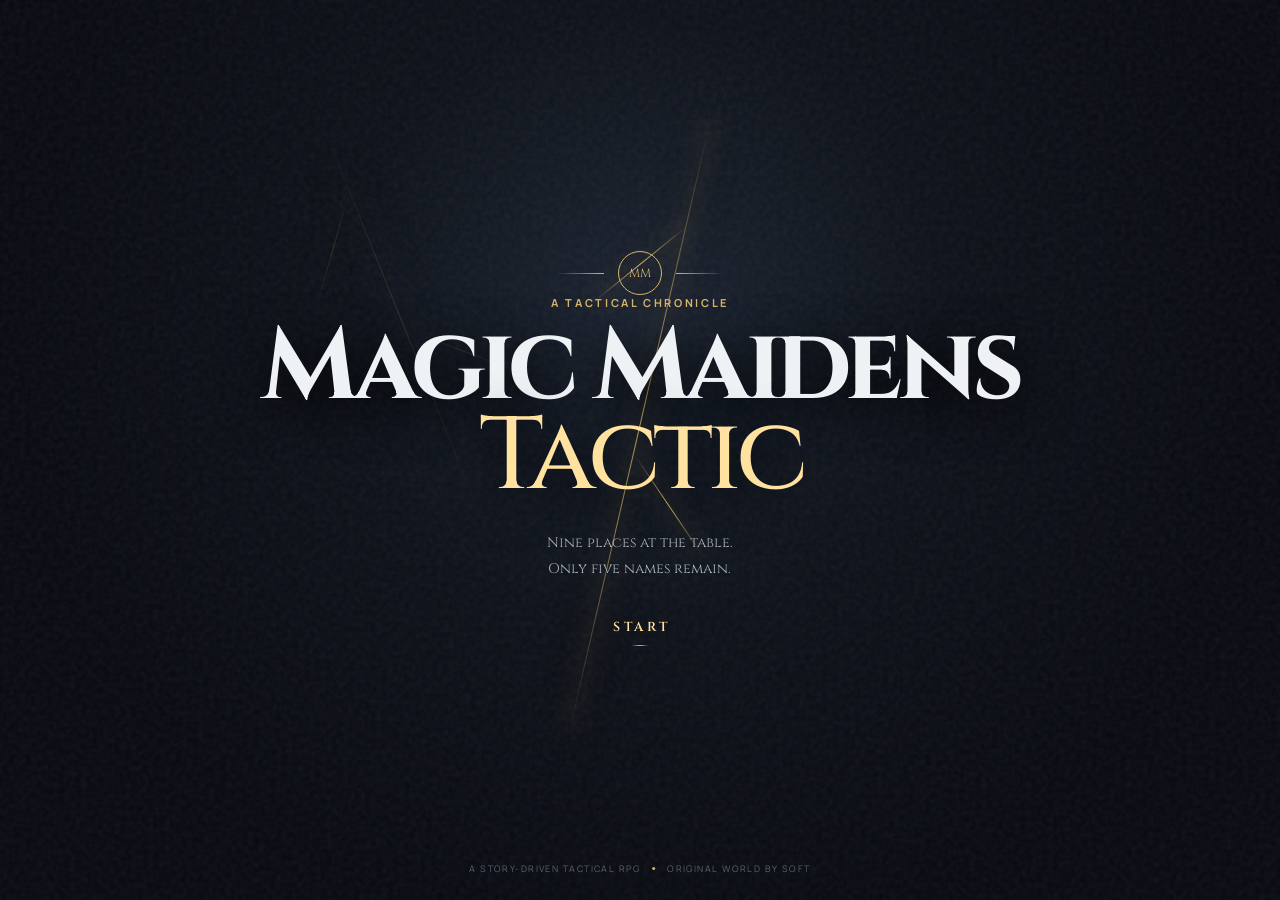
<file: index.html>
<!doctype html>
<html lang="en">
<head>
  <meta charset="utf-8">
  <meta name="viewport" content="width=device-width,initial-scale=1,viewport-fit=cover">
  <meta name="theme-color" content="#080b12">
  <meta name="description" content="Magic Maidens Tactic — a story-driven tactical RPG.">
  <title>Magic Maidens Tactic</title>
  <link rel="preconnect" href="https://fonts.googleapis.com">
  <link rel="preconnect" href="https://fonts.gstatic.com" crossorigin>
  <link href="https://fonts.googleapis.com/css2?family=Cinzel:wght@500;600;700&family=Manrope:wght@400;500;600;700&display=swap" rel="stylesheet">
  <link rel="stylesheet" href="styles.css">
</head>
<body>
  <main id="app" aria-live="polite"></main>
  <noscript>This prototype requires JavaScript.</noscript>
  <script src="app.js"></script>
</body>
</html>
</file>
<file: styles.css>
:root{--ink:#080b12;--panel:#111722;--panel2:#171f2c;--line:rgba(220,232,244,.12);--text:#eef2f5;--muted:#8996a7;--gold:#d8b66a;--gold2:#ffe1a0;--red:#ea6d6d;--teal:#65d8ca;--ease:cubic-bezier(.2,.8,.2,1)}
*{box-sizing:border-box}html,body{margin:0;min-height:100%;background:var(--ink);color:var(--text);font-family:Manrope,system-ui,sans-serif}button{font:inherit}.screen{min-height:100vh}.eyebrow{margin:0 0 12px;color:var(--gold);font-size:11px;font-weight:700;letter-spacing:.24em;text-transform:uppercase}.btn{position:relative;display:flex;align-items:center;justify-content:space-between;gap:28px;min-width:245px;padding:15px 17px 15px 20px;border:1px solid rgba(216,182,106,.42);background:linear-gradient(110deg,rgba(216,182,106,.18),rgba(216,182,106,.06));color:var(--text);font-size:12px;font-weight:700;letter-spacing:.08em;text-transform:uppercase;cursor:pointer;overflow:hidden;transition:.35s var(--ease)}.btn:before{content:"";position:absolute;inset:0;background:linear-gradient(100deg,transparent,rgba(255,255,255,.18),transparent);transform:translateX(-120%);transition:.55s var(--ease)}.btn:hover:not(:disabled){border-color:var(--gold2);transform:translateY(-3px);box-shadow:0 14px 40px rgba(216,182,106,.16)}.btn:hover:before{transform:translateX(120%)}.btn b{display:grid;place-items:center;width:28px;height:28px;border-radius:50%;background:var(--gold);color:#17130b}.btn:disabled{opacity:.3;cursor:not-allowed}.btn.danger{border-color:rgba(234,109,109,.35);background:rgba(234,109,109,.08)}
.title-screen{position:relative;display:grid;place-content:center;min-height:100vh;padding:40px;text-align:center;overflow:hidden;background:radial-gradient(circle at 50% 35%,#1a2230 0,#0c1018 35%,#070910 72%)}.grain{position:absolute;inset:0;opacity:.14;pointer-events:none;background-image:url("data:image/svg+xml,%3Csvg viewBox='0 0 180 180' xmlns='http://www.w3.org/2000/svg'%3E%3Cfilter id='n'%3E%3CfeTurbulence type='fractalNoise' baseFrequency='.9' numOctaves='2' stitchTiles='stitch'/%3E%3C/filter%3E%3Crect width='100%25' height='100%25' filter='url(%23n)' opacity='.5'/%3E%3C/svg%3E")}.rift{position:absolute;width:1px;height:70vh;top:12%;left:50%;background:linear-gradient(transparent,var(--gold),transparent);box-shadow:0 0 25px var(--gold),0 0 90px rgba(216,182,106,.35);transform:rotate(13deg)}.rift:after,.rift:before{content:"";position:absolute;width:1px;height:120px;background:inherit;box-shadow:inherit;transform-origin:top}.rift:before{top:18%;transform:rotate(38deg)}.rift:after{top:55%;transform:rotate(-47deg)}.rift-b{left:31%;height:45vh;opacity:.17;transform:rotate(-22deg)}.title-screen>*:not(.grain,.rift){position:relative;z-index:2}.title-mark{display:flex;align-items:center;gap:14px;justify-content:center;color:var(--gold);font-family:Cinzel,serif}.title-mark span{width:48px;height:1px;background:linear-gradient(90deg,transparent,var(--gold))}.title-mark span:last-child{transform:scaleX(-1)}.title-mark i{display:grid;place-items:center;width:44px;height:44px;border:1px solid var(--gold);border-radius:50%;font-size:12px;font-style:normal}.title-screen h1{margin:0;font-family:Cinzel,serif;font-size:clamp(48px,8vw,104px);line-height:.88;letter-spacing:-.055em;text-shadow:0 12px 50px #000}.title-screen h1 em{color:var(--gold2);font-style:normal;font-weight:500}.title-copy{margin:28px 0;color:#aab3bf;font-family:Cinzel,serif;font-size:14px;line-height:1.8}.title-actions{display:grid;justify-items:center;gap:16px}.text-btn,.close{border:0;background:none;color:var(--muted);cursor:pointer;transition:.2s}.text-btn:hover{color:var(--gold2)}.build-tag{position:absolute!important;bottom:24px;left:0;right:0;color:#515b68;font-size:10px;letter-spacing:.18em;text-transform:uppercase}
.dark-scene{position:relative;display:grid;place-items:center;min-height:100vh;background:#05070b;overflow:hidden;cursor:pointer}.narrative-copy{text-align:center}.ornament{display:block;margin-bottom:28px;color:var(--gold);animation:pulse 2s infinite}.whisper{margin:12px;color:#d9dce0;font-family:Cinzel,serif;font-size:clamp(19px,3vw,35px);letter-spacing:.04em;animation:reveal 1.5s both}.whisper.delayed{color:#777f8a;animation-delay:1s}.echo{position:absolute;color:white;font-family:Cinzel;font-size:14vw;font-weight:700;opacity:.015}.echo-1{top:5%;left:-5%}.echo-2{bottom:0;right:-6%}.continue-hint{position:absolute;bottom:40px;color:#636c79;font-size:10px;letter-spacing:.18em;text-transform:uppercase}.continue-hint i{display:inline-block;width:28px;height:1px;margin:0 12px 3px;background:var(--gold);animation:extend 1.8s infinite}
.roster-screen{min-height:100vh;padding:30px clamp(24px,5vw,70px);background:radial-gradient(circle at 50% 0,#18202d,#090c12 48%)}.roster-head,.roster-footer{display:flex;align-items:end;justify-content:space-between;gap:30px}.roster-head h1{margin:0;font-family:Cinzel;font-size:clamp(30px,4vw,54px)}.roster-head>div>p:last-child{color:var(--muted)}.party-count{display:flex;align-items:baseline;gap:7px}.party-count strong{font-family:Cinzel;font-size:42px;color:var(--gold2)}.party-count span{color:var(--muted);font-size:12px}.roster-layout{display:grid;grid-template-columns:1fr;gap:20px;margin:30px 0}.hero-grid{display:grid;grid-template-columns:repeat(4,1fr);gap:10px}.hero-card{position:relative;height:250px;border:1px solid var(--line);background:#0d1118;overflow:hidden;cursor:pointer;animation:rise .7s var(--ease) both;animation-delay:var(--delay);transition:.35s var(--ease)}.hero-card:hover,.hero-card:focus,.hero-card.inspected{z-index:2;border-color:var(--hero);transform:translateY(-8px);box-shadow:0 20px 55px rgba(0,0,0,.5),0 0 0 1px color-mix(in srgb,var(--hero),transparent 60%)}.portrait{position:absolute;inset:0}.portrait img{width:100%;height:100%;object-fit:cover;object-position:20% 12%;filter:grayscale(1) brightness(.35);transform:scale(1.05);transition:.55s var(--ease)}.hero-card:hover img,.hero-card.inspected img,.hero-card.chosen img{filter:grayscale(0) brightness(.85);transform:scale(1.11)}.portrait-shade{position:absolute;inset:0;background:linear-gradient(transparent 25%,rgba(7,10,15,.55) 58%,#090c12 95%)}.hero-index{position:absolute;top:12px;left:14px;z-index:2;color:#88909a;font-family:Cinzel;font-size:11px}.hero-basic{position:absolute;z-index:2;bottom:17px;left:17px;right:12px}.hero-basic small{color:var(--hero);font-size:9px;letter-spacing:.16em;text-transform:uppercase}.hero-basic h3{margin:4px 0 2px;font-family:Cinzel;font-size:22px}.hero-basic p{margin:0;color:#919aa6;font-size:10px}.selected-seal{position:absolute;top:12px;right:12px;z-index:3;display:grid;place-items:center;width:28px;height:28px;border-radius:50%;background:var(--hero);color:#07100e;opacity:0;transform:scale(.5);transition:.3s}.chosen .selected-seal{opacity:1;transform:scale(1)}.hover-line{position:absolute;left:0;right:100%;bottom:0;height:2px;background:var(--hero);transition:.45s}.hero-card:hover .hover-line{right:0}.inspect-panel{position:fixed;z-index:10;top:0;right:0;width:min(430px,92vw);height:100vh;padding:55px 45px;background:linear-gradient(145deg,#171e29,#0b0f16);border-left:1px solid color-mix(in srgb,var(--hero),transparent 55%);box-shadow:-30px 0 90px rgba(0,0,0,.65);animation:slidein .4s var(--ease)}.inspect-panel:before{content:"";position:absolute;inset:0;background:radial-gradient(circle at 100% 0,color-mix(in srgb,var(--hero),transparent 75%),transparent 35%);pointer-events:none}.inspect-panel>*{position:relative}.close{position:absolute;right:25px;top:20px;font-size:28px}.inspect-panel h2{margin:0;font-family:Cinzel;font-size:48px;color:var(--hero)}.inspect-panel .role{color:var(--muted);font-size:12px;letter-spacing:.08em}.inspect-panel blockquote{margin:35px 0;padding-left:20px;border-left:1px solid var(--hero);font-family:Cinzel;font-size:16px;line-height:1.7}.stat-guide{display:grid;grid-template-columns:1fr 1fr;gap:6px;margin-bottom:12px}.stat-guide span{padding:8px;background:rgba(255,255,255,.025);color:#77818d;font-size:9px}.stat-guide b{margin-right:5px;color:var(--text)}.stats{display:grid;grid-template-columns:repeat(4,1fr);border:1px solid var(--line)}.stats span{padding:12px;border-right:1px solid var(--line);text-align:center}.stats span:last-child{border:0}.stats i{display:block;color:var(--muted);font-size:8px;font-style:normal}.stats b{font-family:Cinzel;font-size:20px}.decision-note{margin:20px 0 25px;padding:15px;border:1px solid var(--line);background:rgba(255,255,255,.02)}.decision-note b{font-size:11px;color:var(--gold)}.decision-note p{margin-bottom:0;color:var(--muted);font-size:11px;line-height:1.6}.roster-footer{padding-top:12px;border-top:1px solid var(--line)}.legend{display:flex;gap:18px;color:#687381;font-size:10px}.legend i{color:#c8d0d8;font-style:normal;font-weight:700}.roster-footer .btn{min-width:260px}
.meeting-scene{position:relative;min-height:100vh;overflow:hidden;background:radial-gradient(circle at 50% 10%,#4a3520,#19130f 32%,#08090d 75%)}.tavern-light{position:absolute;inset:0;background:linear-gradient(90deg,transparent,rgba(246,184,90,.08),transparent);animation:flicker 2s infinite}.table{position:absolute;width:70vw;height:55vw;max-height:700px;left:15vw;top:20vh;border-radius:50%;background:radial-gradient(#55402c,#2d2118 55%,#17110e);box-shadow:inset 0 0 60px #100b08,0 30px 80px #000}.map-lines{position:absolute;inset:17%;border:1px solid rgba(230,206,157,.2);transform:rotate(-8deg);background:repeating-linear-gradient(35deg,transparent 0 30px,rgba(230,206,157,.035) 31px)}.party-portraits{position:absolute;inset:0}.meeting-portrait{position:absolute;width:130px;height:160px;border:1px solid var(--hero);background:#111;overflow:hidden;box-shadow:0 15px 30px #000}.meeting-portrait img{width:100%;height:100%;object-fit:cover}.meeting-portrait span{position:absolute;bottom:0;left:0;right:0;padding:8px;background:linear-gradient(transparent,#000);font-family:Cinzel;text-align:center}.m1{left:9%;top:17%}.m2{right:9%;top:17%}.m3{left:13%;bottom:12%}.m4{right:13%;bottom:12%}.dialogue-box{position:absolute;z-index:3;left:50%;bottom:5%;width:min(700px,80vw);padding:26px 28px;background:rgba(9,11,15,.94);border:1px solid rgba(216,182,106,.35);transform:translateX(-50%);box-shadow:0 20px 60px #000}.speaker{color:var(--gold);font:600 11px Cinzel;letter-spacing:.15em;text-transform:uppercase}.dialogue-box>p{line-height:1.8;color:#cbd1d8}.report-strip{display:flex;gap:8px;margin:15px 0}.report-strip span{padding:8px 10px;border:1px solid var(--line);color:var(--muted);font-size:9px;text-transform:uppercase}.dialogue-box .btn{margin-left:auto}
.impact-scene{position:relative;display:grid;place-items:center;min-height:100vh;text-align:center;overflow:hidden;background:radial-gradient(circle,#3a1917,#120b0e 45%,#05070a)}.crack{position:absolute;left:50%;height:130vh;width:3px;background:#ffad72;box-shadow:0 0 20px #ff6b4a,0 0 100px #d03931;transform:rotate(17deg);animation:impact .7s var(--ease)}.impact-copy{z-index:2;width:min(620px,86vw);padding:40px;background:rgba(7,8,12,.88);border:1px solid rgba(255,116,80,.3);box-shadow:0 30px 90px #000}.impact-copy h1{margin:0;font:700 clamp(46px,8vw,90px) Cinzel;letter-spacing:-.05em}.impact-copy>p{color:#b9bec6;line-height:1.7}.arsenal-fail{padding:15px;border-left:2px solid var(--red);text-align:left}.impact-copy .btn{margin:25px auto 0}.alarm{position:absolute;bottom:25px;color:#ff8a76;font-size:10px;letter-spacing:.3em;animation:pulse 1s infinite}
.chapter-screen{display:grid;grid-template-columns:1.2fr 1fr;min-height:100vh;background:#080b11}.chapter-art{position:relative;background:linear-gradient(90deg,transparent,#080b11),radial-gradient(circle at 40% 55%,rgba(241,101,67,.35),transparent 25%),linear-gradient(145deg,#261415,#10141a 50%,#090c12)}.chapter-art:before{content:"";position:absolute;left:18%;bottom:12%;width:55%;height:65%;clip-path:polygon(15% 100%,0 42%,12% 35%,10% 8%,25% 0,35% 28%,55% 20%,70% 43%,100% 50%,88% 100%);background:linear-gradient(#171b22,#050608);filter:drop-shadow(0 0 25px rgba(255,90,50,.25))}.chapter-panel{display:flex;flex-direction:column;justify-content:center;padding:8vw 7vw 8vw 3vw}.chapter-panel h1{margin:0;font:600 clamp(48px,7vw,90px)/.9 Cinzel}.chapter-panel h1 em{color:var(--gold2);font-style:normal}.chapter-deck{max-width:520px;color:#9ca6b3;line-height:1.8}.objective-card{display:flex;gap:18px;margin:25px 0;padding:18px;border:1px solid rgba(216,182,106,.3);background:linear-gradient(90deg,rgba(216,182,106,.1),transparent)}.objective-card>span{font-size:27px;color:var(--gold)}.objective-card small,.objective-card b{display:block}.objective-card small{color:var(--gold);font-size:9px;letter-spacing:.16em;text-transform:uppercase}.objective-card b{margin:3px 0;font-family:Cinzel}.objective-card p{margin:0;color:var(--muted);font-size:11px}.party-row{display:flex;margin:0 0 30px}.party-row img{width:46px;height:46px;margin-right:-7px;border:2px solid var(--hero);border-radius:50%;object-fit:cover;box-shadow:0 5px 20px #000}
.battle-shell{min-height:100vh;padding:18px 28px 28px;background:radial-gradient(circle at 50% 10%,#182231,#090c12 60%)}.battle-top{display:grid;grid-template-columns:1fr auto 90px;align-items:center;gap:22px;max-width:1380px;margin:0 auto 15px}.battle-top h2{margin:0;font:600 22px Cinzel}.objective-pill{display:flex;align-items:center;gap:12px;min-width:290px;padding:11px 18px;border:1px solid rgba(216,182,106,.35);background:rgba(216,182,106,.07);color:var(--text);text-align:left;cursor:pointer}.objective-pill>span{color:var(--gold);font-size:24px}.objective-pill small,.objective-pill b{display:block}.objective-pill small{color:var(--gold);font-size:8px;letter-spacing:.14em;text-transform:uppercase}.objective-pill b{font-size:11px}.round{text-align:right}.round small{display:block;color:var(--muted);font-size:8px;text-transform:uppercase}.round b{font:28px Cinzel;color:var(--gold2)}.battle-stage{display:grid;grid-template-columns:minmax(650px,1fr) 300px;gap:14px;max-width:1380px;margin:auto}.board-wrap{padding:16px;border:1px solid var(--line);background:#0d131b;box-shadow:0 30px 80px rgba(0,0,0,.4)}.board{position:relative;display:grid;grid-template-columns:repeat(12,1fr);aspect-ratio:12/8;overflow:hidden;border:1px solid #26313c;background:#111821}.tile{border-right:1px solid rgba(255,255,255,.045);border-bottom:1px solid rgba(255,255,255,.045);background:linear-gradient(135deg,rgba(255,255,255,.018),transparent);transition:.2s}.tile:nth-child(5n){background:rgba(70,93,99,.06)}.move-target{z-index:4;background:rgba(101,216,202,.25)!important;box-shadow:inset 0 0 0 2px var(--teal),0 0 25px rgba(101,216,202,.35);animation:pulse 1.2s infinite;cursor:pointer}.tavern-label{position:absolute;left:1%;top:2%;color:#6d7782;font:9px Cinzel;letter-spacing:.15em}.unit{position:absolute;z-index:3;width:6.5%;aspect-ratio:1;border:0;border-radius:50%;transform:translate(calc(var(--x)*100% + 25%),calc(var(--y)*100% + 25%));cursor:pointer;transition:.35s var(--ease)}.hero-unit{left:0;top:0;padding:2px;background:var(--hero);box-shadow:0 7px 20px #000}.hero-unit img{width:100%;height:100%;border-radius:50%;object-fit:cover}.unit span{position:absolute;left:50%;top:108%;padding:2px 5px;background:rgba(3,5,7,.8);color:#cdd3db;font-size:7px;white-space:nowrap;transform:translateX(-50%)}.unit.active{box-shadow:0 0 0 4px rgba(255,255,255,.9),0 0 30px var(--hero)}.guided{animation:guided 1.1s infinite}.enemy-unit{display:grid;place-items:center;left:0;top:0;background:radial-gradient(#913c45,#381a22);border:2px solid #e26772;color:#ffb3aa;box-shadow:0 6px 20px #000}.enemy-unit>b{font-size:20px}.enemy-unit i{position:absolute;left:0;right:0;bottom:-8px;height:3px;background:linear-gradient(90deg,#e76868 var(--hp),#351d22 var(--hp));border-radius:2px}.command-panel{display:flex;flex-direction:column;padding:18px;border:1px solid var(--line);background:linear-gradient(#151c27,#0d121a)}.commander{display:flex;gap:12px;padding-bottom:15px;border-bottom:1px solid var(--line)}.commander-mark{display:grid;place-items:center;width:42px;height:42px;border:1px solid var(--gold);border-radius:50%;font-family:Cinzel;color:var(--gold)}.commander small,.commander b{display:block}.commander small{color:var(--gold);font-size:8px;text-transform:uppercase}.commander p{margin:4px 0;color:var(--red);font-size:8px}.selected-info{min-height:110px;padding:18px 0}.selected-info>p{color:var(--muted);font-size:11px;line-height:1.7}.selected-info small{color:var(--muted);font-size:8px;text-transform:uppercase}.selected-info h3{margin:5px 0;font-family:Cinzel}.mini-stats{display:flex;gap:5px}.mini-stats span{padding:5px 7px;background:rgba(255,255,255,.04);font-size:8px}.card-hand{margin-top:auto}.action-card{width:100%;padding:16px;border:1px solid rgba(216,182,106,.3);background:linear-gradient(145deg,#2a2118,#15171c);color:var(--text);text-align:left;cursor:pointer;transition:.3s}.action-card:hover{transform:translateY(-7px) rotate(-1deg);border-color:var(--gold);box-shadow:0 15px 35px #000}.action-card small,.action-card b,.action-card span{display:block}.action-card small{color:var(--gold);font-size:8px}.action-card b{margin:5px 0;font:17px Cinzel}.action-card p{color:var(--muted);font-size:10px}.action-card span{color:var(--gold2);font-size:9px;text-transform:uppercase}.action-card.used{opacity:.35;transform:none}.end-turn{margin-top:10px;padding:12px;border:1px solid var(--line);background:#1a222d;color:#aeb7c2;cursor:pointer;transition:.2s}.end-turn:hover{border-color:var(--gold);color:white}.tutorial-callout{position:fixed;z-index:20;left:50%;bottom:24px;display:grid;grid-template-columns:auto 1fr auto;align-items:center;gap:18px;width:min(760px,90vw);padding:15px 17px;background:rgba(8,11,16,.96);border:1px solid rgba(216,182,106,.45);box-shadow:0 20px 70px #000;transform:translateX(-50%);animation:rise .4s var(--ease)}.step-count{padding:9px;border-right:1px solid var(--line);color:var(--gold);font:11px Cinzel}.tutorial-callout h3{margin:0 0 3px;font:15px Cinzel}.tutorial-callout p{margin:0;color:var(--muted);font-size:10px}.tutorial-callout button{padding:9px 13px;border:1px solid var(--gold);background:rgba(216,182,106,.12);color:var(--gold2);font-size:9px;text-transform:uppercase;cursor:pointer}.tutorial-callout small{color:#737d89;font-size:9px;text-transform:uppercase}
@keyframes rise{from{opacity:0;transform:translateY(18px)}to{opacity:1;transform:none}}@keyframes reveal{from{opacity:0;filter:blur(8px);transform:translateY(10px)}to{opacity:1;filter:none;transform:none}}@keyframes slidein{from{opacity:0;transform:translateX(100%)}to{opacity:1;transform:none}}@keyframes pulse{50%{opacity:.45}}@keyframes extend{0%,100%{transform:scaleX(.35)}50%{transform:scaleX(1)}}@keyframes flicker{50%{opacity:.72}}@keyframes impact{from{transform:rotate(17deg) scaleY(0);filter:brightness(5)}to{transform:rotate(17deg) scaleY(1)}}@keyframes guided{50%{box-shadow:0 0 0 7px rgba(216,182,106,.12),0 0 35px var(--gold)}}
@media(max-width:900px){.hero-grid{grid-template-columns:repeat(2,1fr)}.roster-footer,.roster-head{align-items:flex-start;flex-direction:column}.legend{flex-wrap:wrap}.chapter-screen{grid-template-columns:1fr}.chapter-art{min-height:32vh}.chapter-panel{padding:35px}.battle-stage{grid-template-columns:1fr}.command-panel{min-height:260px}.board-wrap{overflow:auto}.board{min-width:650px}.meeting-portrait{width:90px;height:110px}.report-strip{display:none}}@media(prefers-reduced-motion:reduce){*,*:before,*:after{animation-duration:.001ms!important;animation-iteration-count:1!important;scroll-behavior:auto!important;transition-duration:.001ms!important}}

/* Title ambience — a restrained, living idle state rather than a static splash. */
.title-screen h1{animation:titleBreath 6.5s var(--ease) infinite;transform-origin:50% 70%}
.title-mark{animation:markBreath 4.8s ease-in-out infinite}
.title-screen .eyebrow,.title-copy{animation:softDrift 7s ease-in-out infinite}
.title-copy{animation-delay:-2.5s}
.rift-a{animation:riftBreath 5.5s ease-in-out infinite}
.rift-b{animation:riftBreath 7.5s ease-in-out infinite reverse}
.ambient{position:absolute!important;inset:0;z-index:1!important;overflow:hidden;pointer-events:none}
.ambient i{position:absolute;width:3px;height:3px;border-radius:50%;background:var(--gold2);box-shadow:0 0 10px var(--gold);opacity:0;animation:emberFloat 8s ease-in-out infinite}
.ambient i:nth-child(1){left:18%;bottom:13%;animation-delay:-1s}.ambient i:nth-child(2){left:34%;bottom:5%;animation-delay:-5s;animation-duration:10s}.ambient i:nth-child(3){right:27%;bottom:8%;animation-delay:-3s;animation-duration:9s}.ambient i:nth-child(4){right:14%;bottom:18%;animation-delay:-7s;animation-duration:12s}.ambient i:nth-child(5){left:52%;bottom:0;animation-delay:-2s;animation-duration:11s}
.title-footer{position:absolute!important;bottom:25px;left:50%;display:flex;align-items:center;gap:12px;color:#596370;font-size:9px;letter-spacing:.16em;text-transform:uppercase;transform:translateX(-50%);white-space:nowrap}
.title-footer i{width:3px;height:3px;border-radius:50%;background:var(--gold)}
@keyframes titleBreath{0%,100%{transform:translateY(0) scale(1);filter:brightness(1)}50%{transform:translateY(-5px) scale(1.012);filter:brightness(1.08)}}
@keyframes markBreath{0%,100%{opacity:.72;transform:scale(.97)}50%{opacity:1;transform:scale(1.025)}}
@keyframes softDrift{0%,100%{transform:translateY(0);opacity:.82}50%{transform:translateY(-3px);opacity:1}}
@keyframes riftBreath{0%,100%{opacity:.55;filter:brightness(.72);box-shadow:0 0 18px var(--gold),0 0 65px rgba(216,182,106,.22)}50%{opacity:1;filter:brightness(1.18);box-shadow:0 0 32px var(--gold),0 0 115px rgba(216,182,106,.42)}}
@keyframes emberFloat{0%{opacity:0;transform:translate3d(0,20px,0) scale(.5)}20%{opacity:.5}70%{opacity:.2}100%{opacity:0;transform:translate3d(20px,-65vh,0) scale(1.4)}}
@media(max-width:600px){.title-footer{width:100%;justify-content:center;white-space:normal;text-align:center;letter-spacing:.1em}}

/* Cinematic navigation — every full-screen scene leaves and arrives deliberately. */
.screen{position:relative;isolation:isolate;background:var(--ink)}
.screen:after{content:"";position:fixed;z-index:999;inset:-15%;pointer-events:none;background:radial-gradient(circle at 50% 50%,rgba(216,182,106,.08),transparent 24%),linear-gradient(115deg,#05070b 25%,#111827 50%,#05070b 75%);opacity:0;transform:translate3d(-110%,0,0) skewX(-7deg)}
.screen-leave>section{animation:sceneLeave .46s var(--ease) both;pointer-events:none}
.screen-leave:after{animation:curtainIn .5s var(--ease) both}
.screen-entering>section{animation:sceneEnter .72s var(--ease) both}
.screen-entering:after{animation:curtainOut .72s var(--ease) both}
.title-start{position:relative;min-width:112px;padding:9px 8px 13px;border:0;background:transparent;color:var(--gold2);font:600 13px Cinzel,serif;letter-spacing:.28em;text-indent:.28em;text-transform:uppercase;cursor:pointer;transition:color .3s var(--ease),letter-spacing .4s var(--ease),text-shadow .3s var(--ease)}
.title-start i{position:absolute;left:50%;bottom:3px;width:38px;height:1px;background:linear-gradient(90deg,transparent,var(--gold),transparent);transform:translateX(-50%) scaleX(.45);transition:transform .45s var(--ease),box-shadow .45s var(--ease)}
.title-start:before,.title-start:after{content:"";position:absolute;top:50%;width:3px;height:3px;border:1px solid var(--gold);opacity:0;transform:translateY(-50%) rotate(45deg);transition:.4s var(--ease)}
.title-start:before{left:2px}.title-start:after{right:2px}
.title-start:hover,.title-start:focus-visible{outline:0;color:#fff;letter-spacing:.36em;text-shadow:0 0 22px rgba(255,225,160,.65)}
.title-start:hover i,.title-start:focus-visible i{transform:translateX(-50%) scaleX(1.7);box-shadow:0 0 14px rgba(216,182,106,.7)}
.title-start:hover:before,.title-start:hover:after,.title-start:focus-visible:before,.title-start:focus-visible:after{opacity:.8}
@keyframes sceneLeave{0%{opacity:1;filter:blur(0) brightness(1);transform:scale(1)}100%{opacity:0;filter:blur(8px) brightness(.45);transform:scale(1.025)}}
@keyframes sceneEnter{0%{opacity:0;filter:blur(11px) brightness(.55);transform:scale(1.035)}55%{opacity:1;filter:blur(2px) brightness(.92)}100%{opacity:1;filter:none;transform:scale(1)}}
@keyframes curtainIn{0%{opacity:0;transform:translate3d(-110%,0,0) skewX(-7deg)}100%{opacity:1;transform:translate3d(0,0,0) skewX(-7deg)}}
@keyframes curtainOut{0%{opacity:1;transform:translate3d(0,0,0) skewX(-7deg)}100%{opacity:0;transform:translate3d(110%,0,0) skewX(-7deg)}}
@media(prefers-reduced-motion:reduce){.screen-leave>section,.screen-entering>section,.screen-leave:after,.screen-entering:after{animation:none!important}.screen:after{display:none}}
</file>
